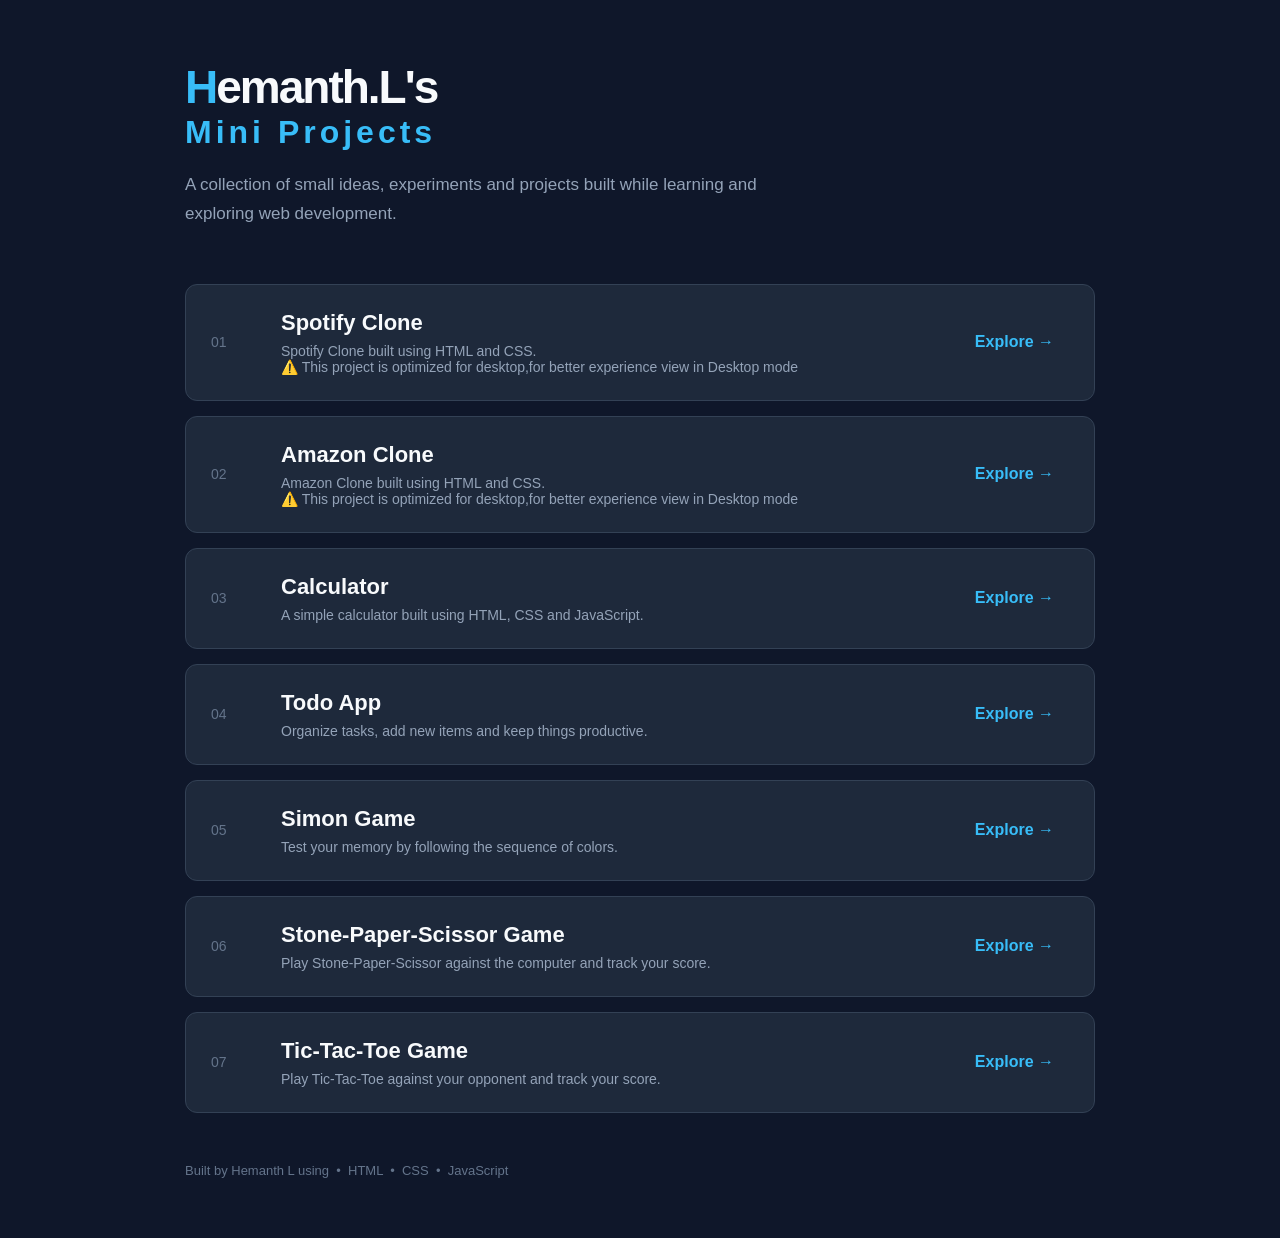
<file: index.html>
<!DOCTYPE html>
<html lang="en">
<head>
    <meta charset="UTF-8">
    <meta name="viewport" content="width=device-width, initial-scale=1.0">
    <link rel="icon" href="logo.jpg">
    <title>Mini Projects | Hemanth</title>
    <link rel="stylesheet" href="style.css">
</head>
<body>
    <div class="container">
        <header>
            <h1 id="mainheading"><span>H</span>emanth.L's</h1>
            <h2 class="mini-title">Mini Projects</h2>
            <p class="intro">
                A collection of small ideas, experiments and projects
                built while learning and exploring web development.
            </p>
        </header>
        <main>
            <div class="project-card">
                <div class="number">01</div>
                <div>
                    <h2>Spotify Clone</h2>
                    <p>
                        Spotify Clone built using HTML and CSS.<br>
                        ⚠️ This project is  optimized for desktop,for better experience view in Desktop mode
                    </p>
                </div>
                <a href="Spotify Clone/index.html">Explore →</a>
            </div>
             <div class="project-card">
                <div class="number">02</div>
                <div>
                    <h2>Amazon Clone</h2>
                    <p>
                        Amazon Clone built using HTML and CSS.<br>
                    ⚠️ This project is  optimized for desktop,for better experience view in Desktop mode
                    </p>
                </div>
                <a href="Amazon Clone/index.html">Explore →</a>
            </div>
            <div class="project-card">
                <div class="number">03</div>
                <div>
                    <h2>Calculator</h2>
                    <p>
                        A simple calculator built using HTML, CSS and JavaScript.
                    </p>
                </div>
                <a href="Calculator/index.html">Explore →</a>
            </div>
            <div class="project-card">
                <div class="number">04</div>
                <div>
                    <h2>Todo App</h2>
                    <p>
                        Organize tasks, add new items and keep things productive.
                    </p>
                </div>
                <a href="Todo App/index.html">Explore →</a>
            </div>
            <div class="project-card">
                <div class="number">05</div>
                <div>
                    <h2>Simon Game</h2>
                    <p>
                        Test your memory by following the sequence of colors.
                    </p>
                </div>
                <a href="Simon Game/index.html">Explore →</a>
            </div>
            <div class="project-card">
                <div class="number">06</div>
                <div>
                    <h2>Stone-Paper-Scissor Game</h2>
                    <p>
                        Play Stone-Paper-Scissor against the computer and track your score.
                    </p>
                </div>
                <a href="Stone-paper-sci/index.html">Explore →</a>
            </div>
              <div class="project-card">
                <div class="number">07</div>
                <div>
                    <h2>Tic-Tac-Toe Game</h2>
                    <p>
                        Play Tic-Tac-Toe against your opponent and track your score.
                    </p>
                </div>
                <a href="Tic-Tac-Toe/index.html">Explore →</a>
            </div>
        </main>
        <footer>
            <p>Built by Hemanth L using &nbsp;•&nbsp; HTML &nbsp;•&nbsp; CSS &nbsp;•&nbsp; JavaScript</p>
        </footer>
    </div>

</body>
</html>
</file>
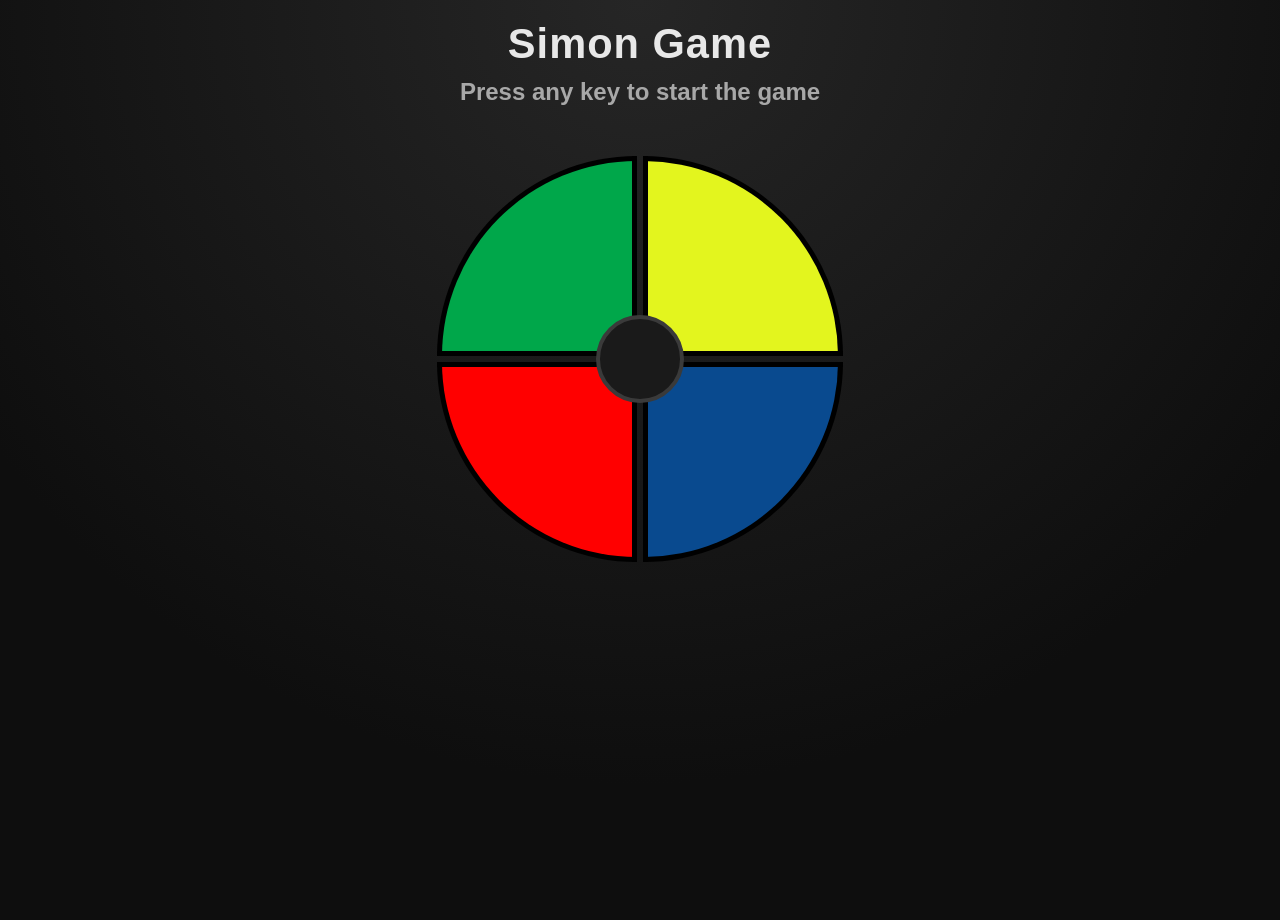
<file: Simon Game/index.html>
<!DOCTYPE html>
<html lang="en">
<head>
    <meta charset="UTF-8">
    <meta name="viewport" content="width=device-width, initial-scale=1.0">
    <title>Simon Game</title>
    <link rel="stylesheet" href="style.css">
</head>
<body>
    <div class="head">
    <h1>Simon Game</h1>
    <h2>Press any key to start the game</h2>
    </div>
    <div class="box-container">
        <div class="line-one">
            <div class="btn green" type="button"></div>
            <div class="btn yellow" type="button"></div>
        </div>
        <div class="line-two">
            <div class="btn red" type="button"></div>
            <div class="btn blue" type="button"></div>
        </div>
    </div>
    <center>
    <button id="startBtn">START GAME</button>
    <h3></h3>
    </center>
    <script src="script.js"></script>
</body>
</html>
</file>
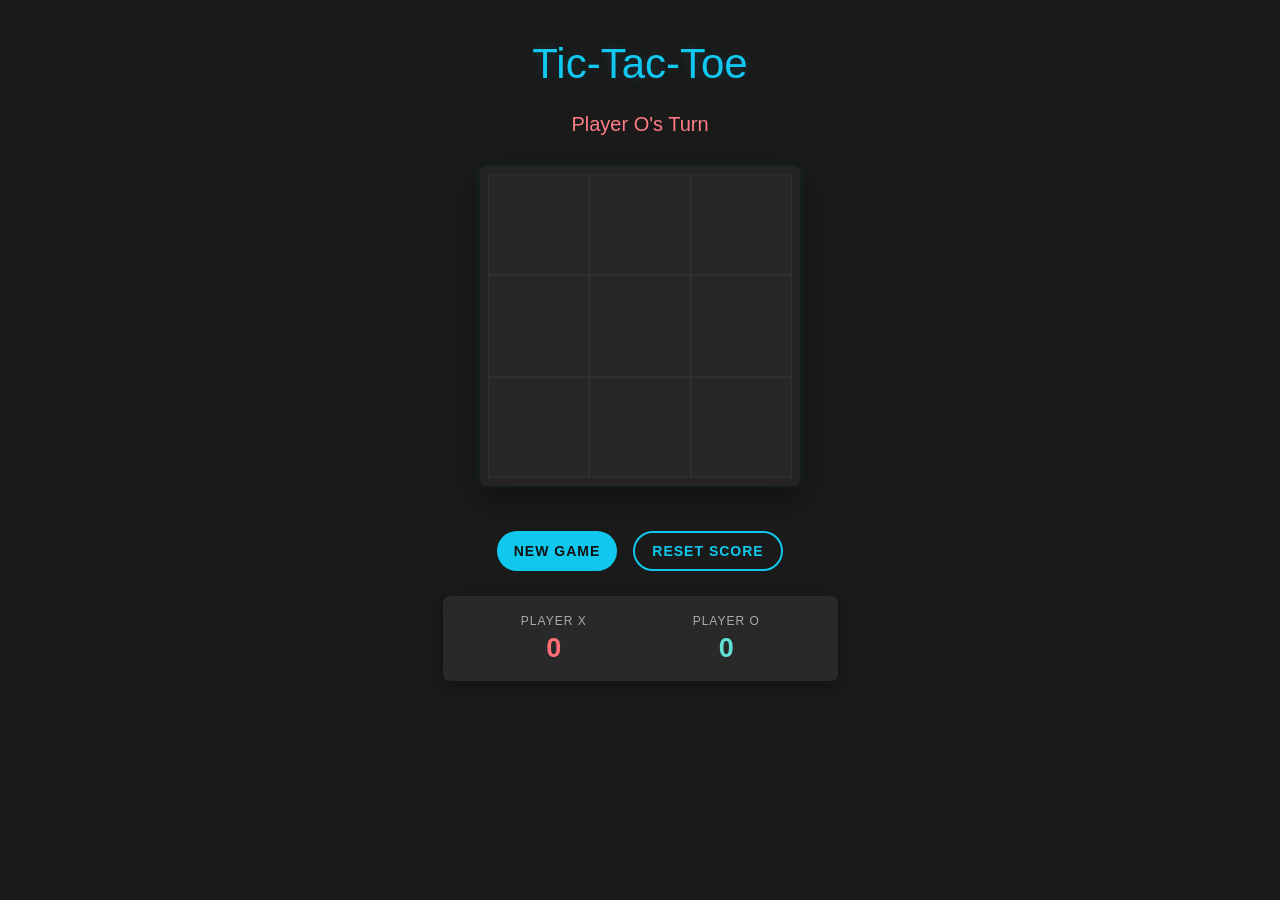
<file: Tic-Tac-Toe/index.html>
<!DOCTYPE html>
<html lang="en">
<head>
    <meta charset="UTF-8">
    <meta name="viewport" content="width=device-width, initial-scale=1.0">
    <title>tic-Tac-Toe Game</title>
    <link rel="stylesheet" href="style.css">
</head>
<body>
   <main>
    <h1>Tic-Tac-Toe</h1>
    <p class="turn">Player O's Turn</p>
    <div class="container">
        <div class="game">
            <button class="box"></button>
            <button class="box"></button>
            <button class="box"></button>
            <button class="box"></button>
            <button class="box"></button>
            <button class="box"></button>
            <button class="box"></button>
            <button class="box"></button>
            <button class="box"></button>
        </div>
    </div>
    <div class="game-buttons">
        <button class="new-game">NEW GAME</button>
        <button class="reset">RESET SCORE</button>
    </div>
    <div class="score-card">
        <div class="score-player">
            <p>PLAYER X</p>
            <span id="score-x">0</span>
        </div>
        <div class="score-player">
            <p>PLAYER O</p>
            <span id="score-o">0</span>
        </div>
    </div>
</main>
    <script src="script.js"></script>
</body>
</html>
</file>
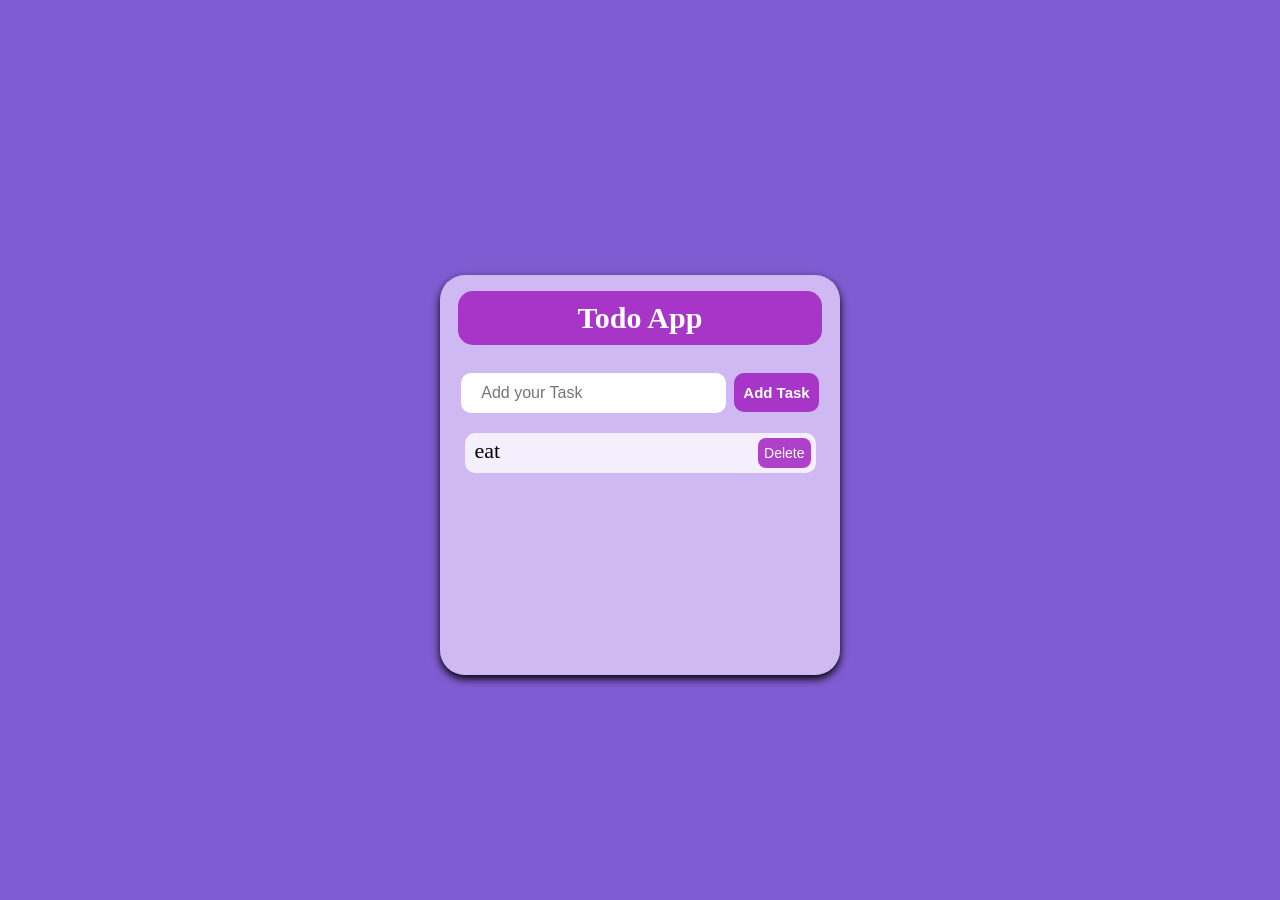
<file: Todo App/index.html>
<!DOCTYPE html>
<html lang="en">
<head>
    <meta charset="UTF-8">
    <meta name="viewport" content="width=device-width, initial-scale=1.0">
    <title>Todo App</title>
    <link rel="stylesheet" href="style.css">
</head>
<body>
    <div class="box">
    <div class="headbox">
    <h1 id="head">Todo App</h1>
    </div>
    <div class="addbox">
    <input type="text" placeholder="Add your Task" id="inputbox">
    <button id="addtodo">Add Task</button>
    </div>
    <div class="displaybox">
    <ul id="list">
        <li class="listitem">eat
            <button class="deltodo">Delete</button>
        </li>
    </ul>
    </div>
    </div>


    <script src="script.js"></script>
</body>
</html>
</file>
<file: style.css>
* {
    margin: 0;
    padding: 0;
    box-sizing: border-box;
}
body {
    min-height: 100vh;
    font-family: Arial, Helvetica, sans-serif;
    background: #0f172a;
    color: #f8fafc;

    display: flex;
    justify-content: center;
    align-items: center;
}
.container {
    width: 90%;
    max-width: 950px;
    padding: 60px 20px;
}
header {
    margin-bottom: 55px;
}
.mini-title {
    font-size:32px;
    letter-spacing: 4px;
    color: #38bdf8;
    margin-bottom: 10px;
}
#mainheading{
    font-size:46px;
    font-weight: 700;
    letter-spacing: -2px;
}
h1 span {
    color: #38bdf8;
}
.intro {
    max-width: 600px;
    margin-top: 20px;

    font-size: 17px;
    line-height: 1.7;
    color: #94a3b8;
}
main {
    display: flex;
    flex-direction: column;
    gap: 15px;
}
.project-card {
    display: grid;
    grid-template-columns: 70px 1fr auto;
    align-items: center;

    padding: 25px;

    background: #1e293b;
    border: 1px solid #334155;
    border-radius: 12px;

    transition: 0.3s ease;
}
.project-card:hover {
    transform: translateY(-4px);
    border-color: #38bdf8;
    background: #243247;
}
.number {
    font-size: 14px;
    color: #64748b;
}
.project-card h2 {
    font-size: 22px;
    margin-bottom: 7px;
}
.project-card p {
    color: #94a3b8;
    font-size: 14px;
}
.project-card a {
    text-decoration: none;
    color: #38bdf8;
    font-weight: bold;

    padding: 10px 15px;
    border-radius: 8px;

    transition: 0.2s;
}
.project-card a:hover {
    background: #38bdf8;
    color: #0f172a;
}
footer {
    margin-top: 50px;
    color: #64748b;
    font-size: 13px;
} 
@media (max-width: 768px) {
    .container {
        padding: 50px 16px;
    }
    h1 {
        font-size: 52px;
    }
    .mini-title {
        font-size: 24px;
        letter-spacing: 3px;
    }
}
@media (max-width: 600px) {

    body {
        align-items: flex-start;
    }
    .container {
        width: 100%;
        padding: 36px 16px;
    }
    header {
        margin-bottom: 36px;
        text-align: center;
    }
    h1 {
        font-size: 36px;
        letter-spacing: -1px;
    }
    .mini-title {
        font-size: 18px;
        letter-spacing: 2px;
    }
    .intro {
        margin: 14px auto 0;
        font-size: 15px;
        line-height: 1.6;
    }
    main {
        gap: 12px;
    }
    .project-card {
        display: flex;
        flex-direction: column;
        align-items: flex-start;
        gap: 8px;
        padding: 18px;
    }
    .number {
        font-size: 12px;
    }
    .project-card h2 {
        font-size: 19px;
        margin-bottom: 2px;
    }
    .project-card p {
        font-size: 13.5px;
        line-height: 1.5;
    }
    .project-card a {
        width: 100%;
        text-align: center;
        padding: 12px 15px;
        margin-top: 4px;
        background: #334155;
        color: #f8fafc;
    }
    .project-card a:hover,
    .project-card a:active {
        background: #38bdf8;
        color: #0f172a;
    }
    footer {
        margin-top: 36px;
        font-size: 12px;
        line-height: 1.6;
    }
}

@media (max-width: 360px) {
    h1 {
        font-size: 30px;
    }
    .intro {
        font-size: 14px;
    }
}
</file>
<file: Simon Game/style.css>
/* *{
    padding:0;
    margin:0;
    box-sizing: border-box;
}
body{
     background-color: rgb(252, 238, 221); 
    text-align:center;
}
.head{
    margin-top:20px;
    font-family: 'Segoe UI', Tahoma, Geneva, Verdana, sans-serif;
}
h1{
    color:rgb(22, 14, 174);
}
h2{
    padding:10px;
}
.btn{
    height:200px;
    width:200px;
    border:5px solid black;
    border-radius:25px;
    margin:20px;
}
.box-container{
    display:flex;
    justify-content: center;
    margin-top:8px;
    flex-wrap: wrap;
}
.green{
    background-color: #00A74A;
}
.yellow{
    background-color:#e3f51e;
}
.red{
    background-color: red;
}
.blue{
    background-color: #094A8F;
}
.gameflash{
    background-color: white;
}
.userflash{
    background-color:rgb(255, 173, 225);
}
.h3{
    text-align:center;
    height:30px;
    width:210px;
    background-color: rgb(240, 255, 128);
    color:black;
    border-radius:10px;
    padding:2px;
    margin-top:5px;
    border:1px solid goldenrod;
}
#startBtn {
    display: none;
    margin-top:30px;
    padding:8px;
    border-radius:10px;
    background-color: rgb(240, 255, 128);
    border:1px solid goldenrod;
    font-size:15px;
    font-weight:500;
}
@media (max-width: 500px){
    .box-container{
        zoom: 0.8;
    }
}

@media (max-width: 400px){
    .box-container{
        zoom: 0.6;
    }
}

@media (max-width: 340px){
    .box-container{
        zoom: 0.45;
    }
}
@media (max-width: 600px) {
    #startBtn {
        display: block;
    }
    .h3{
        margin-top:20px;
        width:70%;
    }
} */
 /*-------------------------------------updated CSS code-----------------------------------------------------*/
*{
    padding:0;
    margin:0;
    box-sizing: border-box;
}
body{
    background: radial-gradient(circle at top, #262626, #0e0e0e 70%);
    text-align:center;
    color:#e8e8e8;
    min-height: 100vh;
}
.head{
    margin-top:20px;
    font-family: 'Segoe UI', Tahoma, Geneva, Verdana, sans-serif;
}
h1{
    color:#e8e8e8;
    font-size:2.6rem;
    letter-spacing:1px;
}
h2{
    padding:10px;
    color:#a8a8a8;
    font-weight:600;
}
.box-container{
    position:relative;
    display:grid;
    grid-template-columns: repeat(2, 200px);
    gap:6px;
    width:406px;
    margin:40px auto 0;
}
.line-one, .line-two{
    display:contents;
}
.btn{
    height:200px;
    width:200px;
    border:5px solid black;
    cursor:pointer;
    -webkit-tap-highlight-color: transparent;
}
.green{
    background-color: #00A74A;
    border-radius: 100% 0 0 0;
}
.yellow{
    background-color:#e3f51e;
    border-radius: 0 100% 0 0;
}
.red{
    background-color: red;
    border-radius: 0 0 0 100%;
}
.blue{
    background-color: #094A8F;
    border-radius: 0 0 100% 0;
}
.gameflash{
    background-color: white !important;
}
.userflash{
    background-color: hotpink !important;
}
.box-container::after{
    content:"";
    position:absolute;
    top:50%;
    left:50%;
    transform:translate(-50%,-50%);
    width:80px;
    height:80px;
    border-radius:50%;
    background-color:#1a1a1a;
    border:4px solid #3a3a3a;
}
.h3{
    text-align:center;
    height:30px;
    width:210px;
    background-color: #1e1e1e;
    color:#e8e8e8;
    border-radius:10px;
    padding:2px;
    margin:20px auto 0;
    border:1px solid #3a3a3a;
}
#startBtn {
    display: none;
    margin-top:30px;
    padding:8px 18px;
    border-radius:10px;
    background-color: #3a3a3a;
    color:white;
    border:none;
    font-size:15px;
    font-weight:600;
    cursor:pointer;
}
@media (max-width: 500px){
    .box-container{ zoom: 0.8; }
}
@media (max-width: 400px){
    .box-container{ zoom: 0.6; }
}
@media (max-width: 340px){
    .box-container{ zoom: 0.45; }
}
@media (max-width: 600px) {
    #startBtn { display: block; }
    .h3{ margin-top:20px; width:70%; }
}
</file>
<file: Tic-Tac-Toe/style.css>
* {
    margin: 0;
    padding: 0;
    box-sizing: border-box;
}

body {
    min-height: 100vh;
    background: #1a1a1a;
    color: white;
    font-family: Arial, Helvetica, sans-serif;
    text-align: center;
}

main {
    min-height: 100vh;
    display: flex;
    flex-direction: column;
    align-items: center;
}

h1 {
    margin-top: 40px;
    font-size: 42px;
    font-weight: 500;
    color: #12c8f0;
    text-shadow: 0 0 12px rgba(18, 200, 240, 0.15);
}

.turn {
    margin-top: 25px;
    font-size: 20px;
    color: #ff7d86;
    font-weight: 500;
}

.container {
    width: 100%;
    display: flex;
    justify-content: center;
    align-items: center;
    margin-top: 30px;
}

.game {
    width: 320px;
    height: 320px;
    display: flex;
    flex-wrap: wrap;
    justify-content: center;
    align-content: center;
    gap: 0;
    padding: 8px;
    background: #242424;
    border-radius: 7px;
    box-shadow:
        0 0 8px rgba(0, 255, 255, 0.08),
        0 12px 30px rgba(0, 0, 0, 0.4);
}

.box {
    width: calc(100% / 3);
    height: calc(100% / 3);
    border: 1px solid #303030;
    border-radius: 0;
    background: #272727;
    font-size: 45px;
    font-weight: 500;
    cursor: pointer;
    transition:
        background 0.2s ease,
        transform 0.15s ease,
        box-shadow 0.2s ease;
}
.box.x {
    color: #ff6d75;
}

.box.o {
    color: #5ee0d5;
}

.box:hover {
    background: #303030;
}

.box:active {
    transform: scale(0.96);
}

.game-buttons {
    display: flex;
    justify-content: center;
    align-items: center;
    gap: 16px;
    margin-top: 45px;
}

.new-game {
    width: 120px;
    height: 40px;
    border: none;
    border-radius: 25px;
    background: #10c8ed;
    color: #111;
    font-size: 14px;
    font-weight: bold;
    letter-spacing: 1px;
    cursor: pointer;
    transition: 0.2s ease;
}

.new-game:hover {
    transform: translateY(-2px);
    box-shadow: 0 0 15px rgba(16, 200, 237, 0.35);
}

.new-game:active {
    transform: scale(0.96);
}

.reset {
    width: 150px;
    height: 40px;
    margin-top: 0;
    border: 2px solid #10c8ed;
    border-radius: 25px;
    background: transparent;
    color: #10c8ed;
    font-size: 14px;
    font-weight: bold;
    letter-spacing: 1px;
    cursor: pointer;
    transition: 0.2s ease;
}

.reset:hover {
    background: #10c8ed;
    color: #111;
    box-shadow: 0 0 15px rgba(16, 200, 237, 0.35);
}

.reset:active {
    transform: scale(0.96);
}

.score-card {
    width: 395px;
    min-height: 85px;
    margin-top: 25px;
    padding: 15px 25px;
    display: flex;
    justify-content: space-around;
    align-items: center;
    background: #292929;
    border-radius: 7px;
    box-shadow: 0 5px 20px rgba(0, 0, 0, 0.25);
}

.score-player{
    text-align: center;
    min-width: 80px;
}

.score-player p{
    margin-bottom: 5px;
    font-size: 12px;
    letter-spacing: 1px;
    color: #aaa;
}

.score-player span {
    font-size: 27px;
    font-weight: bold;
}

.score-player:first-child span {
    color: #ff6d75;
}
.score-player:last-child span {
    color: #5ee0d5;
}

@media (max-width: 600px) {

    h1 {
        margin-top: 35px;
        font-size: 32px;
    }

    .turn {
        margin-top: 18px;
        font-size: 17px;
    }

    .container {
        margin-top: 25px;
    }

    .game {
        width: 85vw;
        height: 85vw;
        max-width: 360px;
        max-height: 360px;
    }

    .box {
        font-size: 11vw;
    }

    .game-buttons {
        margin-top: 30px;
        gap: 10px;
    }

    .new-game {
        width: 115px;
        height: 40px;
        font-size: 12px;
    }

    .reset {
        width: 140px;
        height: 40px;
        font-size: 12px;
    }

    .score-card {
        width: 85vw;
        max-width: 395px;
        margin-top: 20px;
        padding: 14px 15px;
    }

    .score-player p,
    .score-ties p {
        font-size: 10px;
    }

    .score-player span,
    .score-ties span {
        font-size: 24px;
    }
}

@media (max-width: 380px) {

    h1 {
        margin-top: 25px;
        font-size: 28px;
    }

    .container {
        margin-top: 20px;
    }

    .game {
        width: 90vw;
        height: 90vw;
        padding: 5px;
    }

    .box {
        font-size: 14vw;
    }

    .game-buttons {
        flex-direction: column;
        gap: 10px;
    }

    .new-game,
    .reset {
        width: 150px;
    }

    .score-card {
        width: 90vw;
    }
}
</file>
<file: Todo App/style.css>
body{
    margin:0;
    padding:0;
    box-sizing: border-box;
    font-family: 'Times New Roman', Times, serif;
    display: flex;
    justify-content: center;
    align-items: center;
    min-height:100vh;
    padding-top: 50px;
    background-color:#805cd2;
}
.box{
    min-height:25rem;
    width:25rem;
    display:flex;
    align-items: center;
    justify-content:flex-start;
    flex-direction: column;
    background-color:rgba(235, 220, 255, 0.732);
    border-radius:25px;
    box-shadow:0 4px 8px black;
    transition: 1s;
}
.box:hover{
    box-shadow:0 8px 16px rgb(62, 123, 123);
}
#head{
   margin:0;
   color:white;
   font-size:30px;
}
.headbox{
    width:86%;
    padding:10px;
    margin-top:16px;
    margin-bottom:10px;;
    border-radius: 15px;
    text-align: center;
    background-color: #9d15becc;
}
.addbox{
    display:flex;
    align-items: flex-start;
}
#inputbox{
    border:none;
    border-radius:10px;
    width:15rem;  
    height:30px;
    padding:5px;
    padding-left:20px;
    margin-right:8px;
    margin-top:18px;
    font-size:16px;
}
#addtodo{
    border:none;
    margin-top:18px;
    height:39px;
    border-radius:10px;
    padding:9px;
    font-size:15px;
    background-color: #9d15becc;
    color:white;
    font-weight:600;
}
.displaybox{
    display:flex;
    flex-direction: column;
    align-items:flex-start;
}
#list{
    padding:0;
    margin:0;
}
.listitem{
    background-color: rgba(255, 255, 255, 0.782);
    width:21rem; 
    height:30px;
    display:flex;
    justify-content: space-between;
    margin:20px 5px;
    padding:5px;
    padding-left:10px;
    border-radius:10px;
    font-size: 22px;
}
.deltodo{
    background-color:#9d15becc ;
    border:none;
    border-radius:8px;
    color:white;
    font-size:14px;
    font-weight:400;
}
@media (max-width: 440px){
    body{
        padding-top: 0;
    }
    .box{
        zoom: 0.9;
    }
}

@media (max-width: 400px){
    .box{
        zoom: 0.75;
    }
}

@media (max-width: 340px){
    .box{
        zoom: 0.6;
    }
}
</file>
